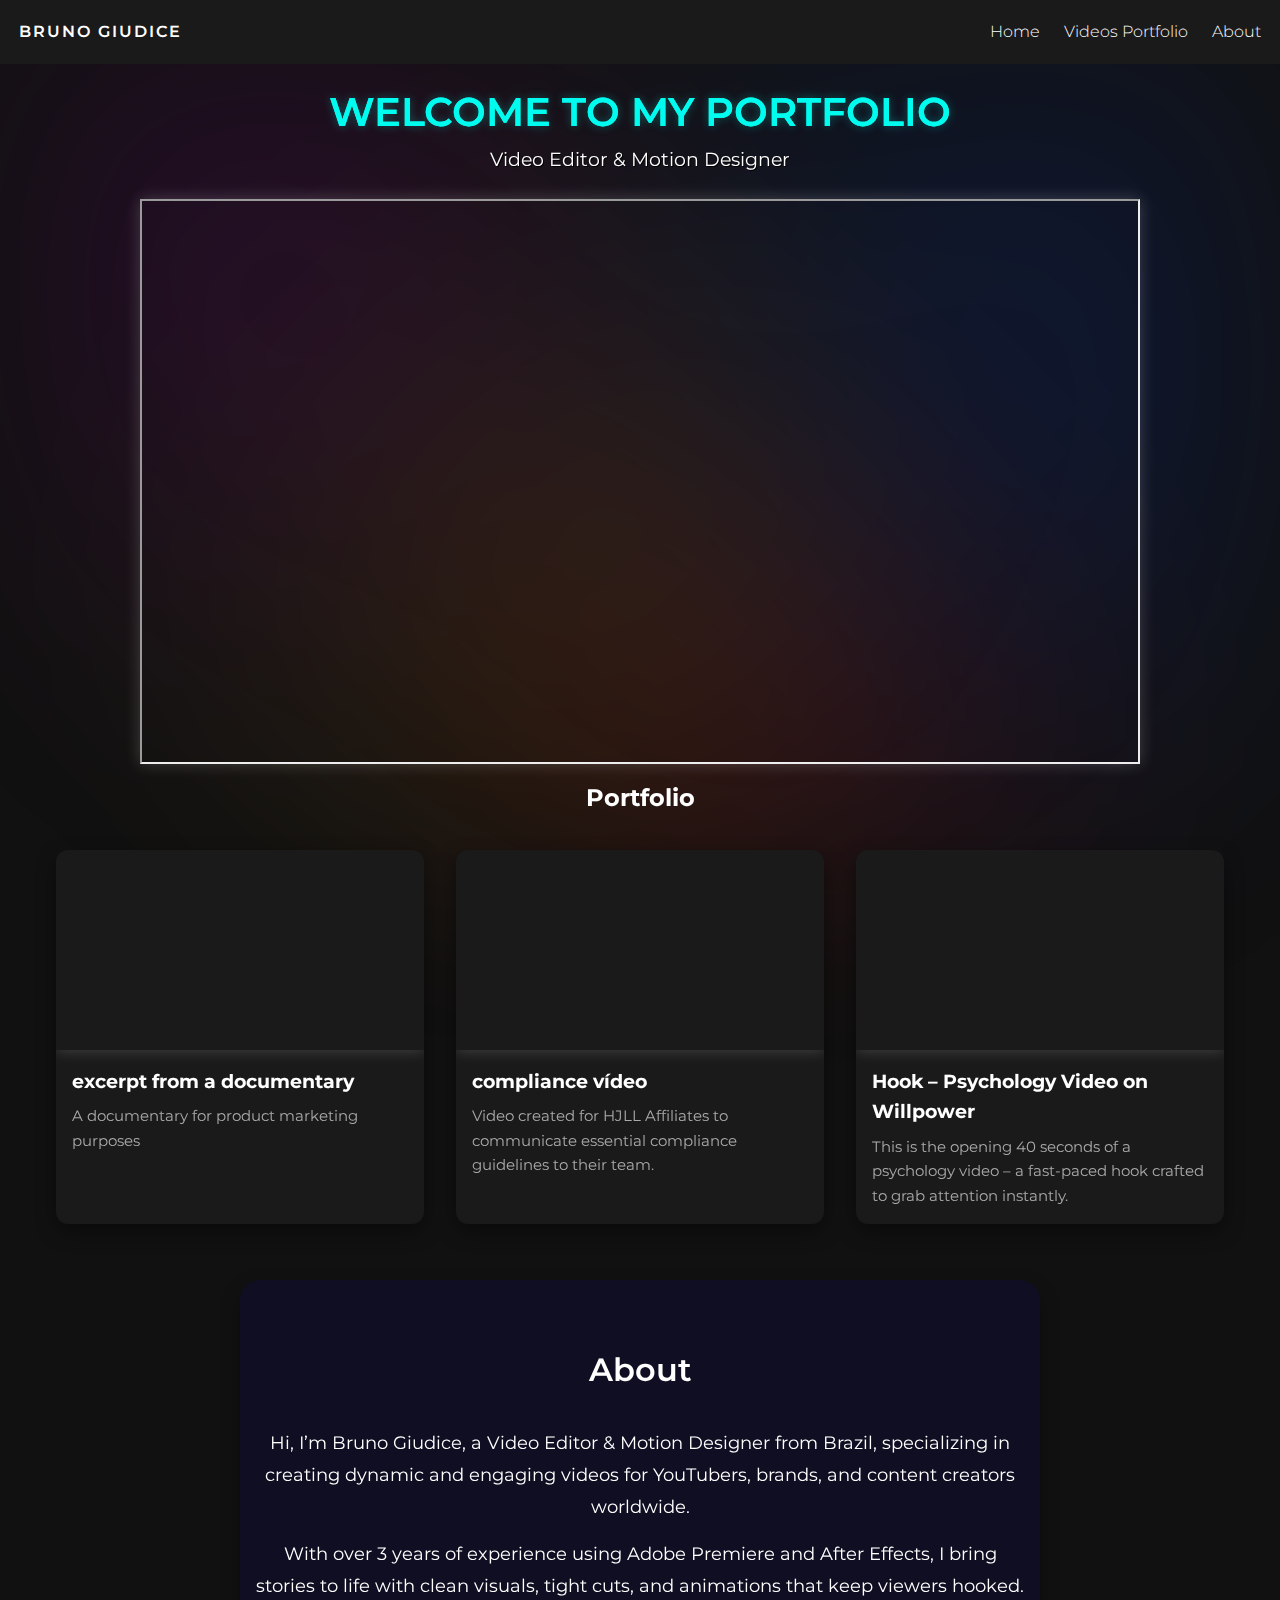
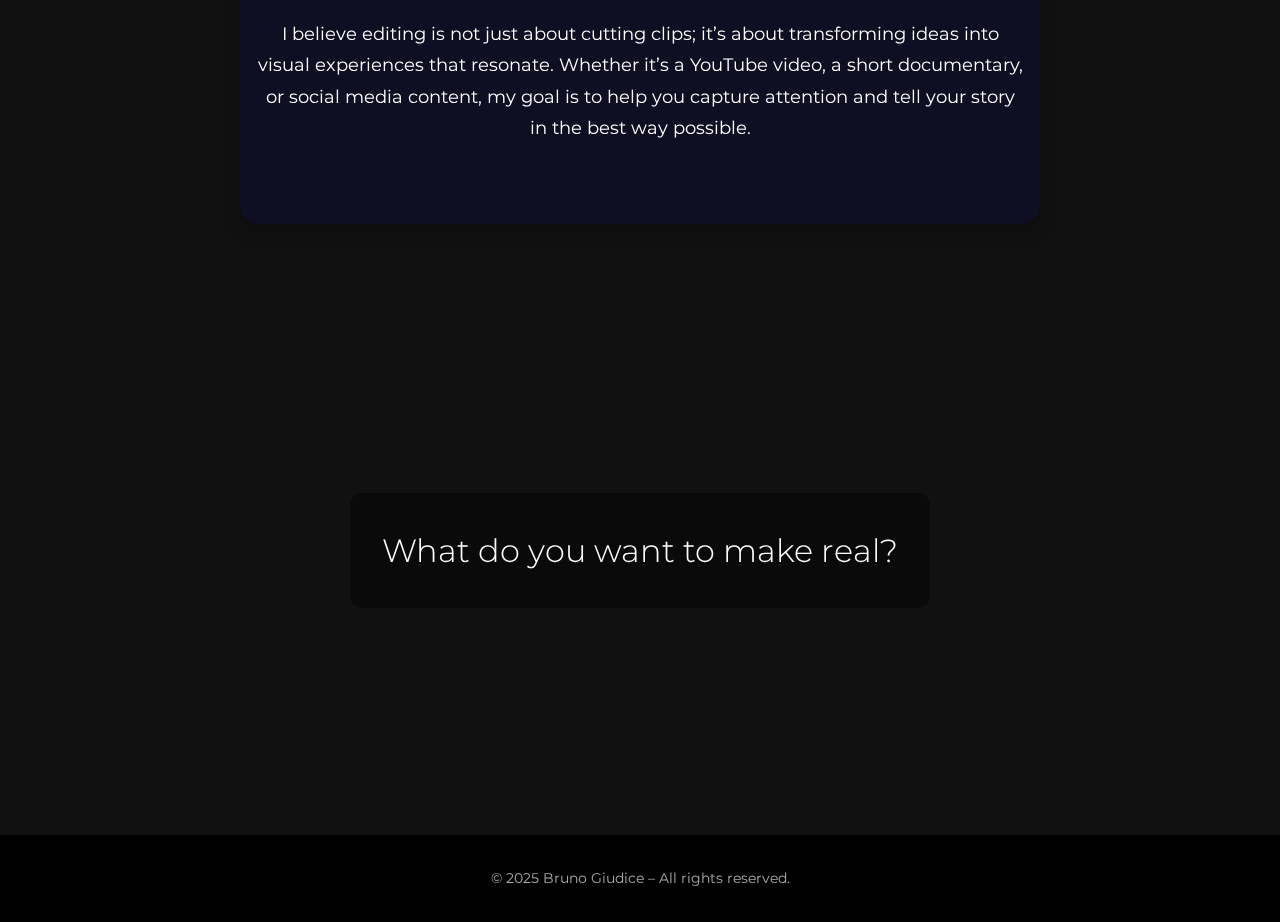
<file: index.html>
<!DOCTYPE html>
<html lang="en">

<head>
  <meta charset="UTF-8" />
  <meta name="viewport" content="width=device-width, initial-scale=1.0" />
  <title>Bruno Giudice - Video Editor</title>
  <link rel="icon" type="image/png" href="footages/logotipo Bruno Giudice com fundo.png">
  <link href="https://fonts.googleapis.com/css2?family=Montserrat:wght@300;600&display=swap" rel="stylesheet">
  <link rel="preconnect" href="https://fonts.googleapis.com">
  <link rel="preconnect" href="https://fonts.gstatic.com" crossorigin>
  <link href="https://fonts.googleapis.com/css2?family=Montserrat:ital,wght@0,900;1,900&display=swap" rel="stylesheet">
  <link rel="stylesheet" href="portifolio.css">
</head>

<body>

  <div class="menu-overlay" id="menu-overlay"></div>

  <nav class="navbar">
    <div class="nav-logo">BRUNO GIUDICE</div>
    <div class="menu-toggle" id="mobile-menu">
      <span class="bar"></span>
      <span class="bar"></span>
      <span class="bar"></span>
    </div>
    <div class="nav-links" id="nav-links">
      <a href="#">Home</a>
      <a href="#project">Videos Portfolio</a>
      <a href="#about">About</a>
    </div>
  </nav>

  <header>
    <h1>WELCOME TO MY PORTFOLIO</h1>
    <p>Video Editor & Motion Designer</p>
    <h4 class="arrow-text"></h4>
  </header>

  <section class="hero">
    <div class="video-container" style="margin-top:2rem;">
      <iframe id="iframe" src="https://www.youtube.com/embed/HZdRcvdpyGo" allowfullscreen></iframe>
    </div>
  </section>

  <section class="projects-container" id="project">
    <h2 style="text-align:center; margin-bottom:2rem;">Portfolio</h2>
    <div class="projects">
      <div class="project">
        <iframe src="https://www.youtube.com/embed/3UCG2WbvR0o" allowfullscreen></iframe>
        <div class="project-content">
          <h3>excerpt from a documentary</h3>
          <p>A documentary for product marketing purposes</p>
        </div>
      </div>
      <div class="project">
        <iframe src="https://www.youtube.com/embed/wyu-PxYlVk0" allowfullscreen></iframe>
        <div class="project-content">
          <h3>compliance vídeo</h3>
          <p>Video created for HJLL Affiliates to communicate essential compliance guidelines to their team.</p>
        </div>
      </div>
      <div class="project">
        <iframe src="https://www.youtube.com/embed/k4H4u6MFVik" allowfullscreen></iframe>
        <div class="project-content">
          <h3> Hook – Psychology Video on Willpower</h3>
          <p>This is the opening 40 seconds of a psychology video – a fast-paced hook crafted to grab attention instantly.</p>
        </div>
      </div>
    </div>
  </section>

  <section id="about">
    <div class="about-head">
      <h2 style="text-align:center; margin-bottom:2rem;">About</h2>
    </div>
    <p>Hi, I’m Bruno Giudice, a Video Editor & Motion Designer from Brazil, specializing in creating dynamic and engaging videos for YouTubers, brands, and content creators worldwide.</p>
    <p>With over 3 years of experience using Adobe Premiere and After Effects, I bring stories to life with clean visuals, tight cuts, and animations that keep viewers hooked.</p>
    <p>I believe editing is not just about cutting clips; it’s about transforming ideas into visual experiences that resonate. Whether it’s a YouTube video, a short documentary, or social media content, my goal is to help you capture attention and tell your story in the best way possible.</p>
  </section>

  <br>

  <section class="parallax-section">
    <div class="parallax-overlay">
      <h2>What do you want to make real?</h2>
    </div>
  </section>

  <footer>
    <p>&copy; 2025 Bruno Giudice – All rights reserved.</p>
  </footer>

  <script src="portifolio.js"></script>
</body>
</html>
</file>
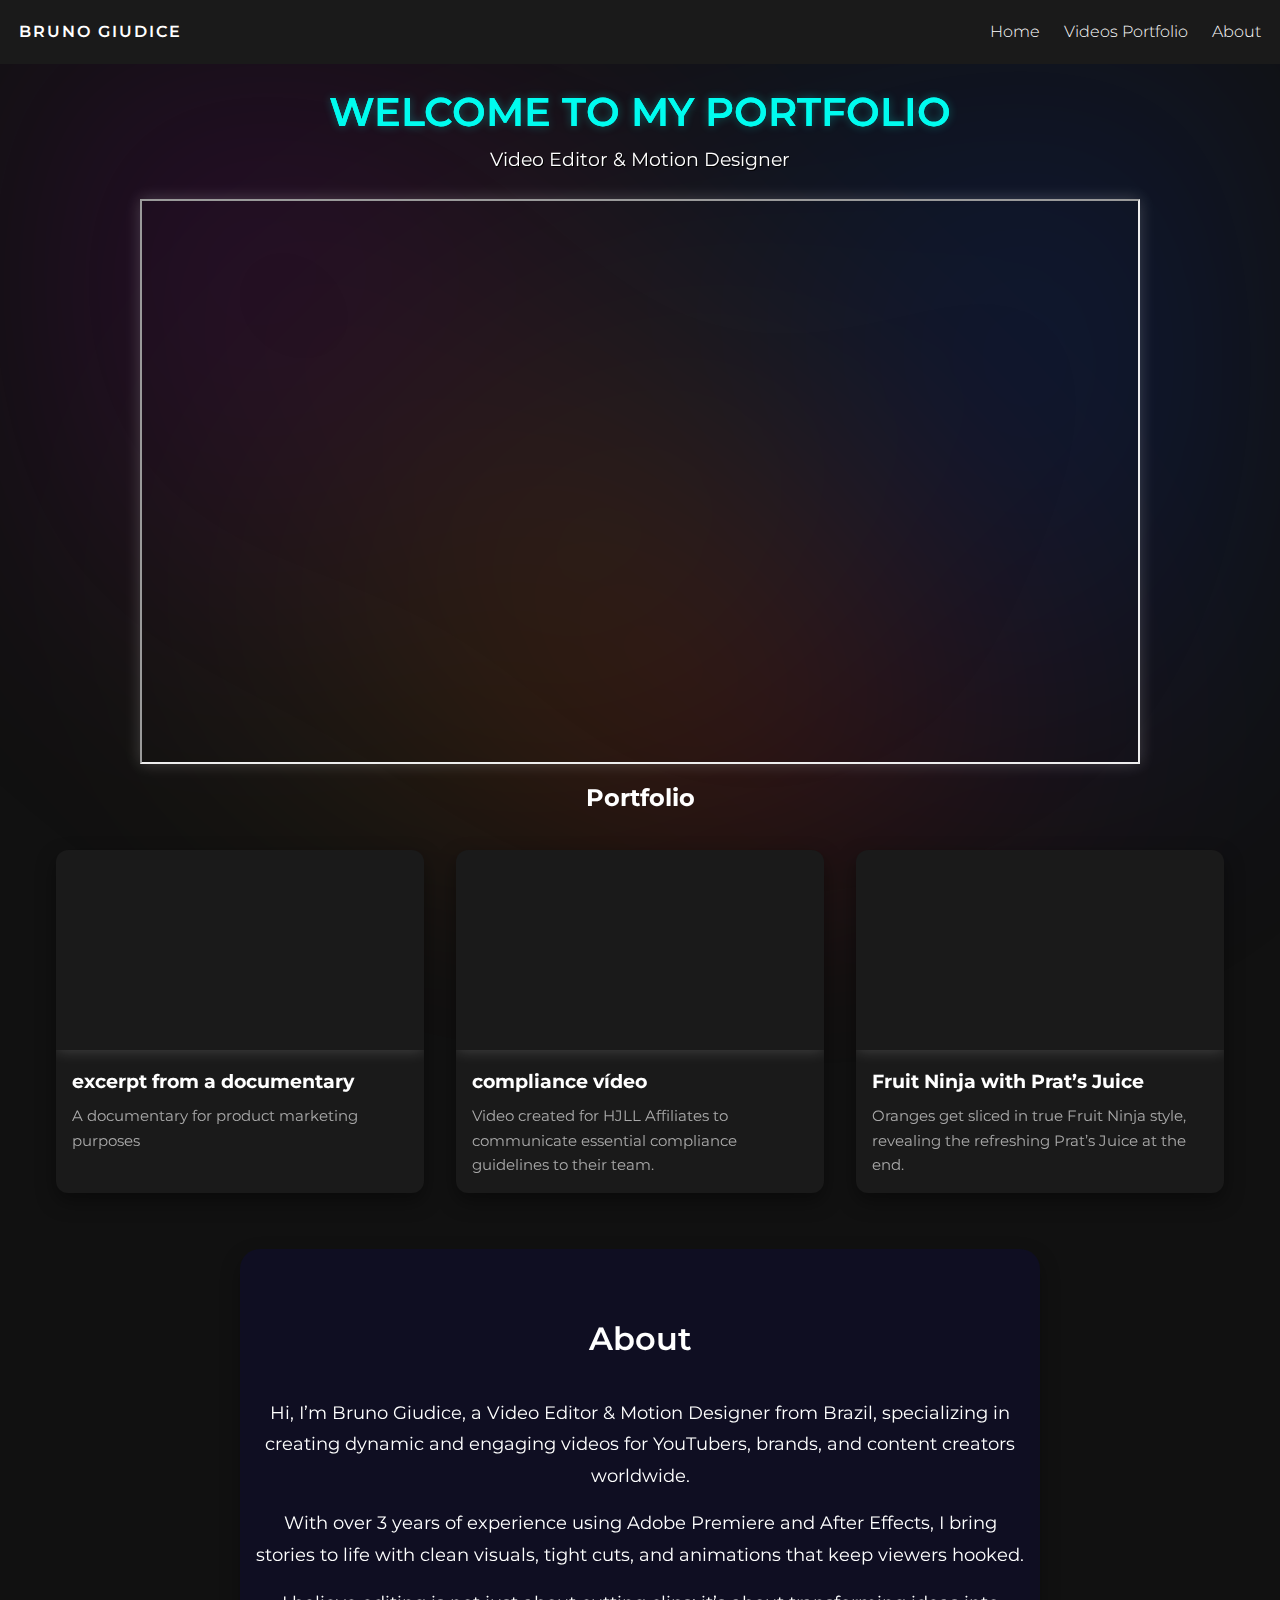
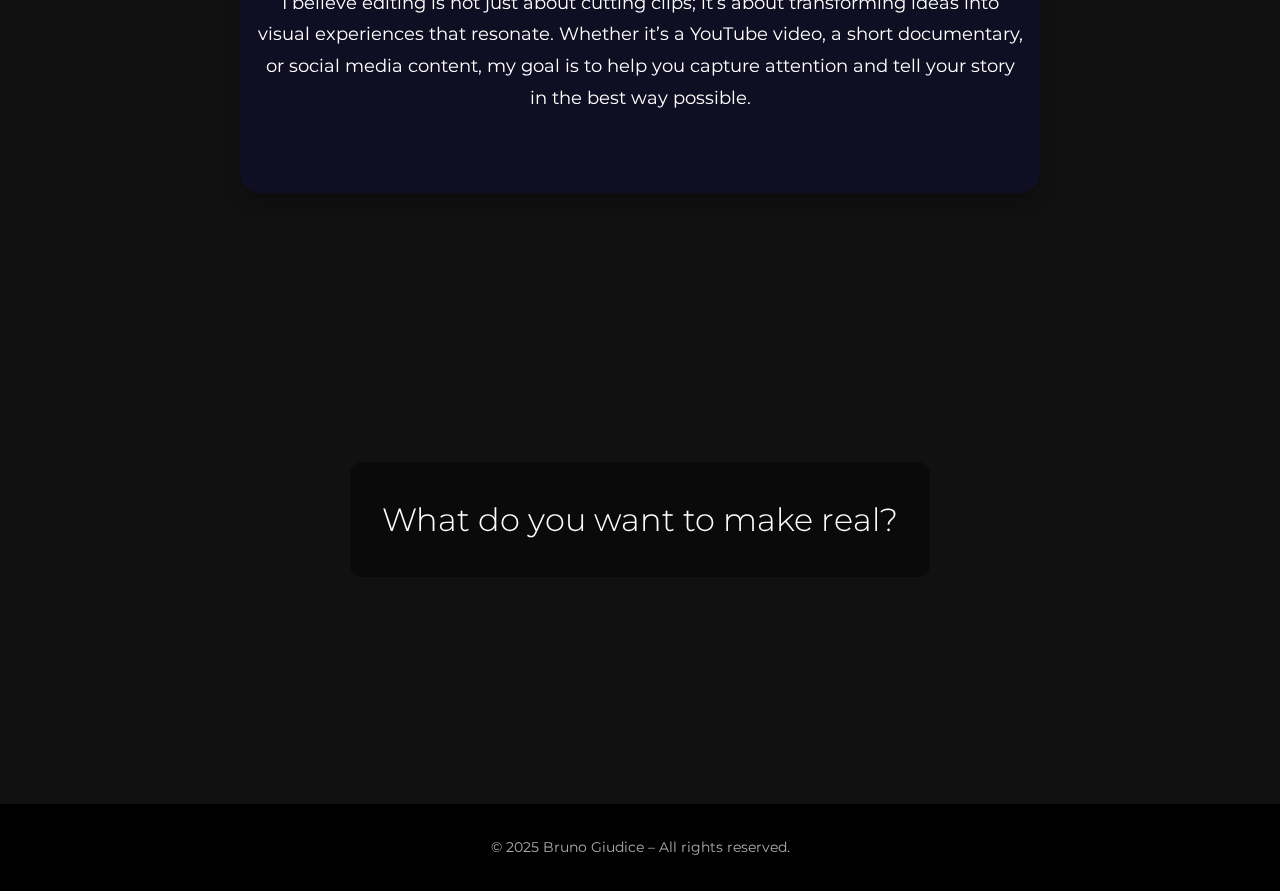
<file: semcontatoing.html>
<!DOCTYPE html>
<html lang="en">

<head>
  <meta charset="UTF-8" />
  <meta name="viewport" content="width=device-width, initial-scale=1.0" />
  <title>Bruno Giudice - Video Editor</title>
  <link rel="icon" type="image/png" href="footages/logotipo Bruno Giudice com fundo.png">
  <link href="https://fonts.googleapis.com/css2?family=Montserrat:wght@300;600&display=swap" rel="stylesheet">
  <link rel="preconnect" href="https://fonts.googleapis.com">
  <link rel="preconnect" href="https://fonts.gstatic.com" crossorigin>
  <link href="https://fonts.googleapis.com/css2?family=Montserrat:ital,wght@0,900;1,900&display=swap" rel="stylesheet">
  <link rel="stylesheet" href="portifolio.css">
</head>

<body>

  <div class="menu-overlay" id="menu-overlay"></div>

  <nav class="navbar">
    <div class="nav-logo">BRUNO GIUDICE</div>
    <div class="menu-toggle" id="mobile-menu">
      <span class="bar"></span>
      <span class="bar"></span>
      <span class="bar"></span>
    </div>
    <div class="nav-links" id="nav-links">
      <a href="#">Home</a>
      <a href="#project">Videos Portfolio</a>
      <a href="#about">About</a>
    </div>
  </nav>

  <header>
    <h1>WELCOME TO MY PORTFOLIO</h1>
    <p>Video Editor & Motion Designer</p>
    <h4 class="arrow-text"></h4>
  </header>

  <section class="hero">
    <div class="video-container" style="margin-top:2rem;">
      <iframe id="iframe" src="https://www.youtube.com/embed/HZdRcvdpyGo" allowfullscreen></iframe>
    </div>
  </section>

  <section class="projects-container" id="project">
    <h2 style="text-align:center; margin-bottom:2rem;">Portfolio</h2>
    <div class="projects">
      <div class="project">
        <iframe src="https://www.youtube.com/embed/3UCG2WbvR0o" allowfullscreen></iframe>
        <div class="project-content">
          <h3>excerpt from a documentary</h3>
          <p>A documentary for product marketing purposes</p>
        </div>
      </div>
      <div class="project">
        <iframe src="https://www.youtube.com/embed/wyu-PxYlVk0" allowfullscreen></iframe>
        <div class="project-content">
          <h3>compliance vídeo</h3>
          <p>Video created for HJLL Affiliates to communicate essential compliance guidelines to their team.</p>
        </div>
      </div>
      <div class="project">
        <iframe src="https://www.youtube.com/embed/4cIwxguawPk" allowfullscreen></iframe>
        <div class="project-content">
          <h3>Fruit Ninja with Prat’s Juice</h3>
          <p>Oranges get sliced in true Fruit Ninja style, revealing the refreshing Prat’s Juice at the end.</p>
        </div>
      </div>
    </div>
  </section>

  <section id="about">
    <div class="about-head">
      <h2 style="text-align:center; margin-bottom:2rem;">About</h2>
    </div>
    <p>Hi, I’m Bruno Giudice, a Video Editor & Motion Designer from Brazil, specializing in creating dynamic and engaging videos for YouTubers, brands, and content creators worldwide.</p>
    <p>With over 3 years of experience using Adobe Premiere and After Effects, I bring stories to life with clean visuals, tight cuts, and animations that keep viewers hooked.</p>
    <p>I believe editing is not just about cutting clips; it’s about transforming ideas into visual experiences that resonate. Whether it’s a YouTube video, a short documentary, or social media content, my goal is to help you capture attention and tell your story in the best way possible.</p>
  </section>

  <br>

  <section class="parallax-section">
    <div class="parallax-overlay">
      <h2>What do you want to make real?</h2>
    </div>
  </section>

  <footer>
    <p>&copy; 2025 Bruno Giudice – All rights reserved.</p>
  </footer>

  <script src="portifolio.js"></script>
</body>
</html>
</file>
<file: portifolio.css>
html {
  scroll-behavior: smooth;
}

  
  :root {
      --primary: #111;
      --secondary: #1a1a1a;
      --accent: #00bcd4;
      --text: #fff;
      --muted: #aaa;
      --max-width: 1200px;
    }

    * {
      margin: 0;
      padding: 0;
      box-sizing: border-box;
    }

.email-button {
  position: fixed;
  bottom: 40px;     
  right: 40px;       
  background-color: #8a4242d5;
  color: white;
  padding: 12px 16px;
  border-radius: 999px;
  font-size: 18px;
  text-decoration: none;
  box-shadow: 0 4px 10px rgba(0,0,0,0.2);
  transition: transform 1s ease, box-shadow 1s ease,; 
  z-index: 9999;
}

.email-button:hover {
   
  background-color: #e60000;
}

body::before {
  content: '';
  position: fixed;
  top: 0;
  left: 0;
  width: 100%;
  height: 100%;
  z-index: -1;
  pointer-events: none; 
  background: 
    radial-gradient(circle at 20% 30%, rgba(113, 0, 128, 0.562), transparent 40%),
    radial-gradient(circle at 40% 60%, rgba(255, 187, 0, 0.253), transparent 50%),
    radial-gradient(circle at 80% 40%, rgba(0, 68, 255, 0.377), transparent 50%),
    radial-gradient(circle at 60% 80%, rgba(255, 0, 0, 0.356), transparent 40%);
  filter: blur(100px);
  opacity: 0.4;
}

#about {
    max-width: 800px;
    margin: 0 auto;
    padding: 4rem 1rem;
    text-align: center;
    background-color:#0800772a;
    border-radius: 20px;
    transition: transform 3s ease, box-shadow 5s ease;
    box-shadow: 0 8px 20px rgba(0,0,0,0.3);
}


#about:hover {
    transform: scale(1.03);
    box-shadow: 0 12px 30px rgba(0, 0, 0, 0.774);
}

#about h2 {
    font-size: 2rem;
    margin-bottom: 1.5rem;
    font-weight: 600;
}

#about p {
    font-size: 1.1rem;
    line-height: 1.8;
    color: var(--text);
    margin-bottom: 1rem;
}


    body {
      font-family: 'Montserrat', sans-serif;
      background-color: var(--primary);
      color: var(--text);
      line-height: 1.6;
    
    }

    header {
    

      padding: 1rem 0.5rem;
      text-align: center;
      margin-bottom: -2.5rem;
    }
    .arrow-text {
      display: flex;
      align-items: center; /* centraliza verticalmente */
      justify-content: center; /* centraliza horizontalmente */
      gap: 0.5rem; /* espaço entre texto e setas, */
  }
  
    header h {
        font-size: 1.5rem;
    }
    header h1 {
      font-size: 2.5rem;
      font-weight: 600;
      margin-bottom: 0rem;
      color: #00FCEF;
      text-shadow: 0 0 10px #00fcef4f, 0 0 0.01px #00fcef;
    }

    header p {
      font-size: 1.2rem;
      color: var(--text);
      margin-bottom:1rem;
    text-shadow: 1px 1px 0px #000000; 
    }

    .navbar {
      display: flex;
      justify-content: space-between;
      align-items: center;
      padding: 1.2rem;
      background-color: var(--secondary);
      position: relative;
      z-index: 10;
    }

    .nav-logo {
      font-weight: 600;
      letter-spacing: 2px;
    }

    .nav-links {
      display: flex;
      gap: 1.5rem;
    }

    .nav-links a {
      color: var(--text);
      text-decoration: none;
      font-weight: 300;
      transition: color 0.3s;
    }

    .nav-links a:hover {
      color: var(--accent);
    }

    .menu-toggle {
      display: none;
      flex-direction: column;
      cursor: pointer;
    }

    .bar {
      height: 3px;
      width: 25px;
      background-color: var(--text);
      margin: 4px 0;
    }

    .menu-overlay {
      display: none;
      position: fixed;
      top: 0;
      left: 0;
      width: 100%;
      height: 100%;
      background-color: rgba(0, 0, 0, 0.6);
      z-index: 9;
    }

    @media (max-width: 768px) {
      .nav-links {
        display: none;
        flex-direction: column;
        width: 100%;
        background-color: var(--secondary);
        position: absolute;
        top: 100%;
        left: 0;
      }
      .nav-links.active {
        display: flex;
      }
      .menu-toggle {
        display: flex;
      }
      .menu-overlay.active {
        display: block;
      }
    }

    .hero {
      text-align: center;
      padding: -8rem -2rem;
      
    }

    iframe{
      box-shadow: 0 0px 15px rgba(255, 255, 255, 0.199);
       transition: transform 2s ease, box-shadow 2s ease;
    }
    iframe:hover{
      transform: scale(1.005);
    }

    .hero h2 {
      font-size: 2rem;
      margin-bottom: 1rem;
    }

    .hero p {
      color: var(--muted);
      font-size: 1rem;
    }

    .video-container iframe {
      width: 100%;
      max-width: 1000px;
      height: 56.25vw;
      max-height: 565px;
    }

    .projects-container {
      max-width: var(--max-width);
      margin: 0 auto;
      padding: 2rem 1rem;
      margin-top: -1.5rem;
       margin-bottom:1.5rem ;
    }

    .projects {
      display: grid;
      grid-template-columns: repeat(auto-fit, minmax(300px, 1fr));
      gap: 2rem;
    }

    .project {
      background-color: var(--secondary);
      border-radius: 12px;
      overflow: hidden;
      box-shadow: 0 8px 20px rgba(0,0,0,0.4);
      transition: transform 0.3s, box-shadow 0.3s;
    }

    .project:hover {
      transform: translateY(-5px);
      box-shadow: 0 10px 25px rgba(0,0,0,0.6);
    }

    .project iframe {
      width: 100%;
      height: 200px;
      border: none;
      display: block;
    }

    .project-content {
      padding: 1rem;
    }

    .project-content h3 {
      margin-bottom: 0.5rem;
      font-size: 1.2rem;
    }

    .project-content p {
      color: var(--muted);
      font-size: 0.95rem;
    }

    .parallax-section {
      padding-top: 1rem;
      background-image: url('footages/arte\ abstrata169.png');
      background-attachment: fixed;
      background-position: center;
      background-repeat: no-repeat;
      background-size: cover;
      height: 65vh;
      position: relative;
      display: flex;
      align-items: center;
      justify-content: center;
    }

    .parallax-overlay {
      background: rgba(0, 0, 0, 0.4);
      padding: 2rem;
      border-radius: 12px;
      text-align: center;
    }

    .parallax-overlay h2 {
      font-size: 2rem;
      color: white;
      font-weight: 300;
    }

    .contact-section {
      background-color: #111;
      color: #ccc;
      text-align: center;
      padding: 2rem 1rem;
    }

 

    .social-icons {
      display: flex;
      justify-content: center;
      gap: 2rem;
      font-size: 1.5rem;
      margin-bottom: 1rem;
    }

    .social-icons a {
      color: #ccc;
      transition: color 0.3s;
      text-decoration: none;
    }

    .social-icons a:hover {
      color: var(--accent);
    }

    footer {
      background-color: #000;
      padding: 2rem 1rem;
      text-align: center;
      font-size: 0.9rem;
      color: var(--muted);
    }
</file>
